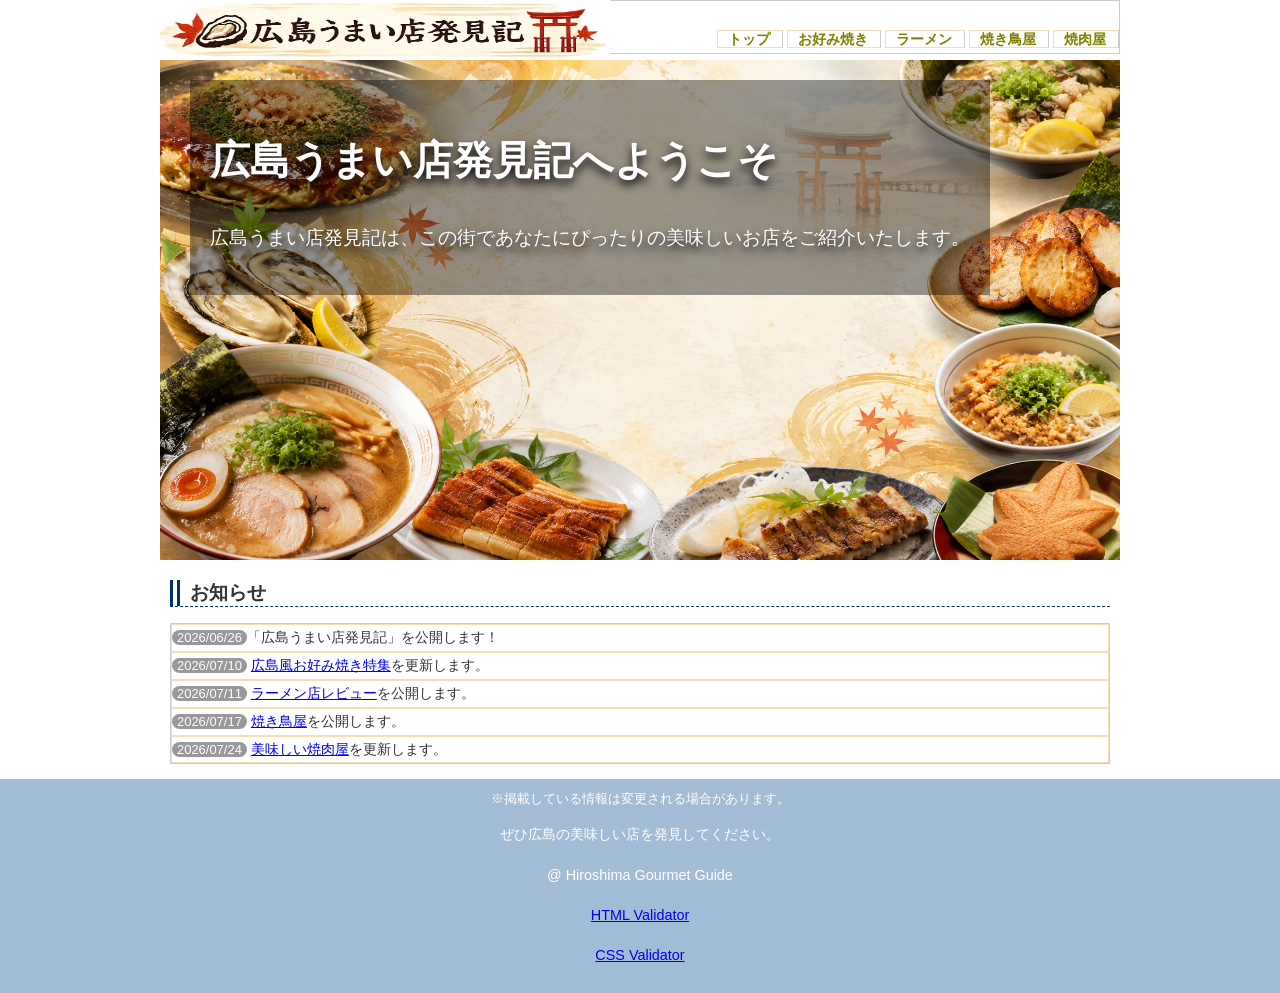
<file: index.html>
<!DOCTYPE html>
<html lang="ja">

<head>
    <meta charset="UTF-8">
    <title>トップページ：広島うまい店発見記</title>
    <link rel="stylesheet" href="css/mystyle.css">
    <meta name="description" content="広島うまい店発見記の概要">
    <meta name="viewport" content="width=device=width">
</head>

<body>
    <header>
        <div class="header-in">
            <img src="images/logo.gif" width="450" height="60" alt="広島うまい店発見記">
            <nav>
                <ul>
                    <li><a href="index.html">トップ</a></li>
                    <li><a href="contents1.html">お好み焼き</a></li>
                    <li><a href="ramen.html">ラーメン</a></li>
                    <li><a href="yakitori.html">焼き鳥屋</a></li>
                    <li><a href="yakiniku.html">焼肉屋</a></li>
                </ul>
            </nav>
        </div>
    </header>
    <article>
        <img src="images/topimage.jpg" width="960" height="500" alt="広島グルメ">
        <div class="catch">
            <h1>広島うまい店発見記へようこそ</h1>
            <p> 広島うまい店発見記は、この街であなたにぴったりの美味しいお店をご紹介いたします。 </p>
        </div>

        <section  class="page">
            <h2>お知らせ</h2>
            <ul>
                <li><time datetime="2026-06-26">2026/06/26</time>「広島うまい店発見記」を公開します！</li>
                <li><time datetime="2026-07-10">2026/07/10</time> <a href="contents1.html" >広島風お好み焼き特集</a>を更新します。</li>
                <li><time datetime="2026-07-11">2026/07/11</time> <a href="ramen.html"> ラーメン店レビュー</a>を公開します。</li>
                <li><time datetime="2026-07-17">2026/07/17</time> <a href="yakitori.html">焼き鳥屋</a>を公開します。</li>
                <li><time datetime="2026-07-24">2026/07/24</time> <a href="yakiniku.html">美味しい焼肉屋</a>を更新します。</li>
            </ul>
        </section>
    </article>
    <footer>
        <small>※掲載している情報は変更される場合があります。</small>
        <p>
            <span>ぜひ広島の美味しい店を発見してください。</span>
        </p>
        <p>@ Hiroshima Gourmet Guide</p>
        <p><a href="https://validator.w3.org/">HTML Validator</a></p>
        <p><a href="https://jigsaw.w3.org/css-validator/">CSS Validator</a></p>
    </footer>
</body>

</html>
</file>
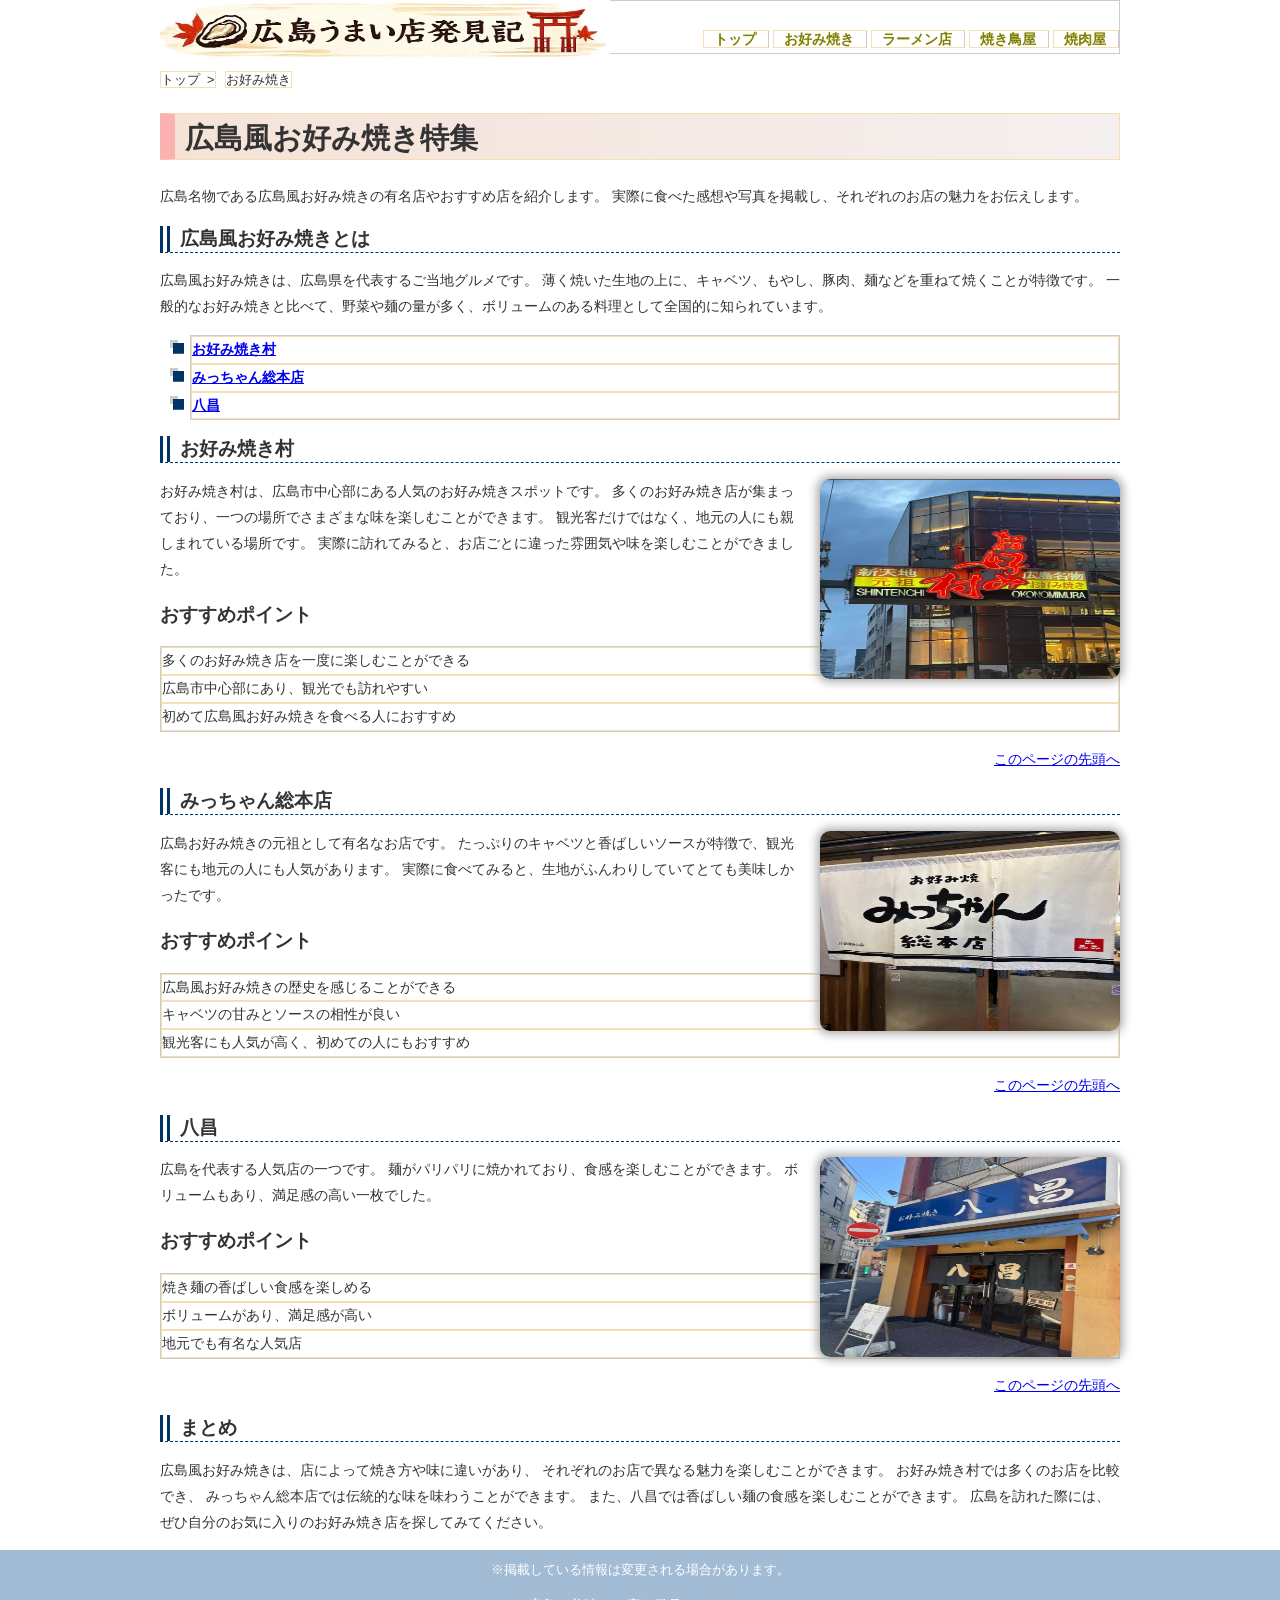
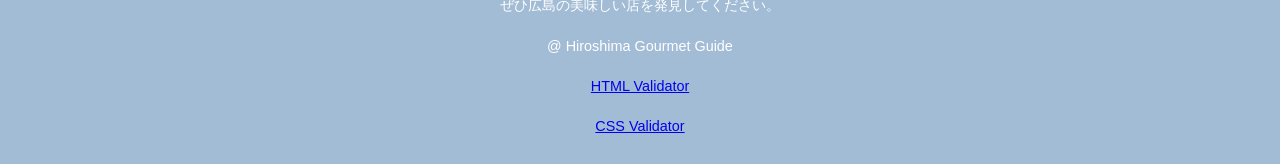
<file: contents1.html>
<!DOCTYPE html>
<html lang="ja">

<head>
    <meta charset="UTF-8">
    <title>広島風お好み焼き特集</title>
    <link rel="stylesheet" href="css/mystyle.css">
    <meta name="description" content="広島風お好み焼き特集の概要">
    <meta name="viewport" content="width=device-width">
</head>

<body>
    <header>
        <div class="header-in">
            <a href="index.html"  id="pagetop"><img src="images/logo.gif" width="450" height="60" alt="広島うまい店発見記"></a>
            <nav>
                <ul>
                    <li><a href="index.html">トップ</a></li>
                    <li><a href="contents1.html">お好み焼き</a></li>
                    <li><a href="ramen.html">ラーメン店</a></li>
                    <li><a href="yakitori.html">焼き鳥屋</a></li>
                    <li><a href="yakiniku.html">焼肉屋</a></li>
                </ul>
            </nav>
        </div>
    </header>
    <article  class="page">
        <ol>
            <li>トップ&nbsp;&nbsp;&gt;</li>
            <li>お好み焼き</li>
        </ol>
            <h1  class="sub-hi">広島風お好み焼き特集</h1>
            <p> 広島名物である広島風お好み焼きの有名店やおすすめ店を紹介します。
              実際に食べた感想や写真を掲載し、それぞれのお店の魅力をお伝えします。 </p>
        <section>
            <h2>広島風お好み焼きとは</h2>
            <p> 広島風お好み焼きは、広島県を代表するご当地グルメです。
            薄く焼いた生地の上に、キャベツ、もやし、豚肉、麺などを重ねて焼くことが特徴です。
            一般的なお好み焼きと比べて、野菜や麺の量が多く、ボリュームのある料理として全国的に知られています。
            </p>
        </section>
        <ul class="point-list">           
            <li><a href="#point1">お好み焼き村</a></li>
            <li><a href="#point2">みっちゃん総本店</a></li>
            <li><a href="#point3">八昌</a></li>
        </ul>

        <section>
            <h2><a id="point1">お好み焼き村</a></h2>
            <img class="point-img"    src="images/okonomimura.jpg" width="300" height="200" alt="お好み焼き村">
            <p>お好み焼き村は、広島市中心部にある人気のお好み焼きスポットです。
             多くのお好み焼き店が集まっており、一つの場所でさまざまな味を楽しむことができます。
            観光客だけではなく、地元の人にも親しまれている場所です。
            実際に訪れてみると、お店ごとに違った雰囲気や味を楽しむことができました。
            </p>
            <h3>おすすめポイント</h3>
            <ul>
                <li>多くのお好み焼き店を一度に楽しむことができる</li>
                <li>広島市中心部にあり、観光でも訪れやすい</li>
                <li>初めて広島風お好み焼きを食べる人におすすめ</li>
            </ul>
            <p  class="sentou"><a href="#pagetop">このページの先頭へ</a></p>
        </section>
        

        <section>
            <h2><a id="point2">みっちゃん総本店</a></h2>
            <img class="point-img"    src="images/miccyan.jpg" width="300" height="200" alt="みっちゃん総本店のお好み焼き">
            <p>広島お好み焼きの元祖として有名なお店です。
            たっぷりのキャベツと香ばしいソースが特徴で、観光客にも地元の人にも人気があります。 
            実際に食べてみると、生地がふんわりしていてとても美味しかったです。
            </p>
            <h3>おすすめポイント</h3>
            <ul>
                <li>広島風お好み焼きの歴史を感じることができる</li>
                <li>キャベツの甘みとソースの相性が良い</li>
                <li>観光客にも人気が高く、初めての人にもおすすめ</li>
            </ul>
            <p  class="sentou"><a href="#pagetop">このページの先頭へ</a></p>
        </section>

        <section>
            <h2><a id="point3">八昌</a></h2>
            <img class="point-img"    src="images/hassao.jpg" width="300" height="200" alt="八昌のお好み焼き">
            <p>広島を代表する人気店の一つです。 
            麺がパリパリに焼かれており、食感を楽しむことができます。 
            ボリュームもあり、満足感の高い一枚でした。
            </p>
            <h3>おすすめポイント</h3>
            <ul>
                <li>焼き麺の香ばしい食感を楽しめる</li>
                <li>ボリュームがあり、満足感が高い</li>
                <li>地元でも有名な人気店</li>
            </ul>
            <p  class="sentou"><a href="#pagetop">このページの先頭へ</a> </p>
        </section>
        <section>
            <h2>まとめ</h2>
            <p>広島風お好み焼きは、店によって焼き方や味に違いがあり、
            それぞれのお店で異なる魅力を楽しむことができます。
            お好み焼き村では多くのお店を比較でき、 
            みっちゃん総本店では伝統的な味を味わうことができます。
            また、八昌では香ばしい麺の食感を楽しむことができます。
            広島を訪れた際には、ぜひ自分のお気に入りのお好み焼き店を探してみてください。</p>
        </section>
    </article>
    <footer>
        <small>※掲載している情報は変更される場合があります。</small>
        <p>
            <span>ぜひ広島の美味しい店を発見してください。</span>
        </p>
        <p>@ Hiroshima Gourmet Guide</p>
        <p><a href="https://validator.w3.org/">HTML Validator</a></p>
        <p><a href="https://jigsaw.w3.org/css-validator/">CSS Validator</a></p>
    </footer>
</body>
</html>
</file>
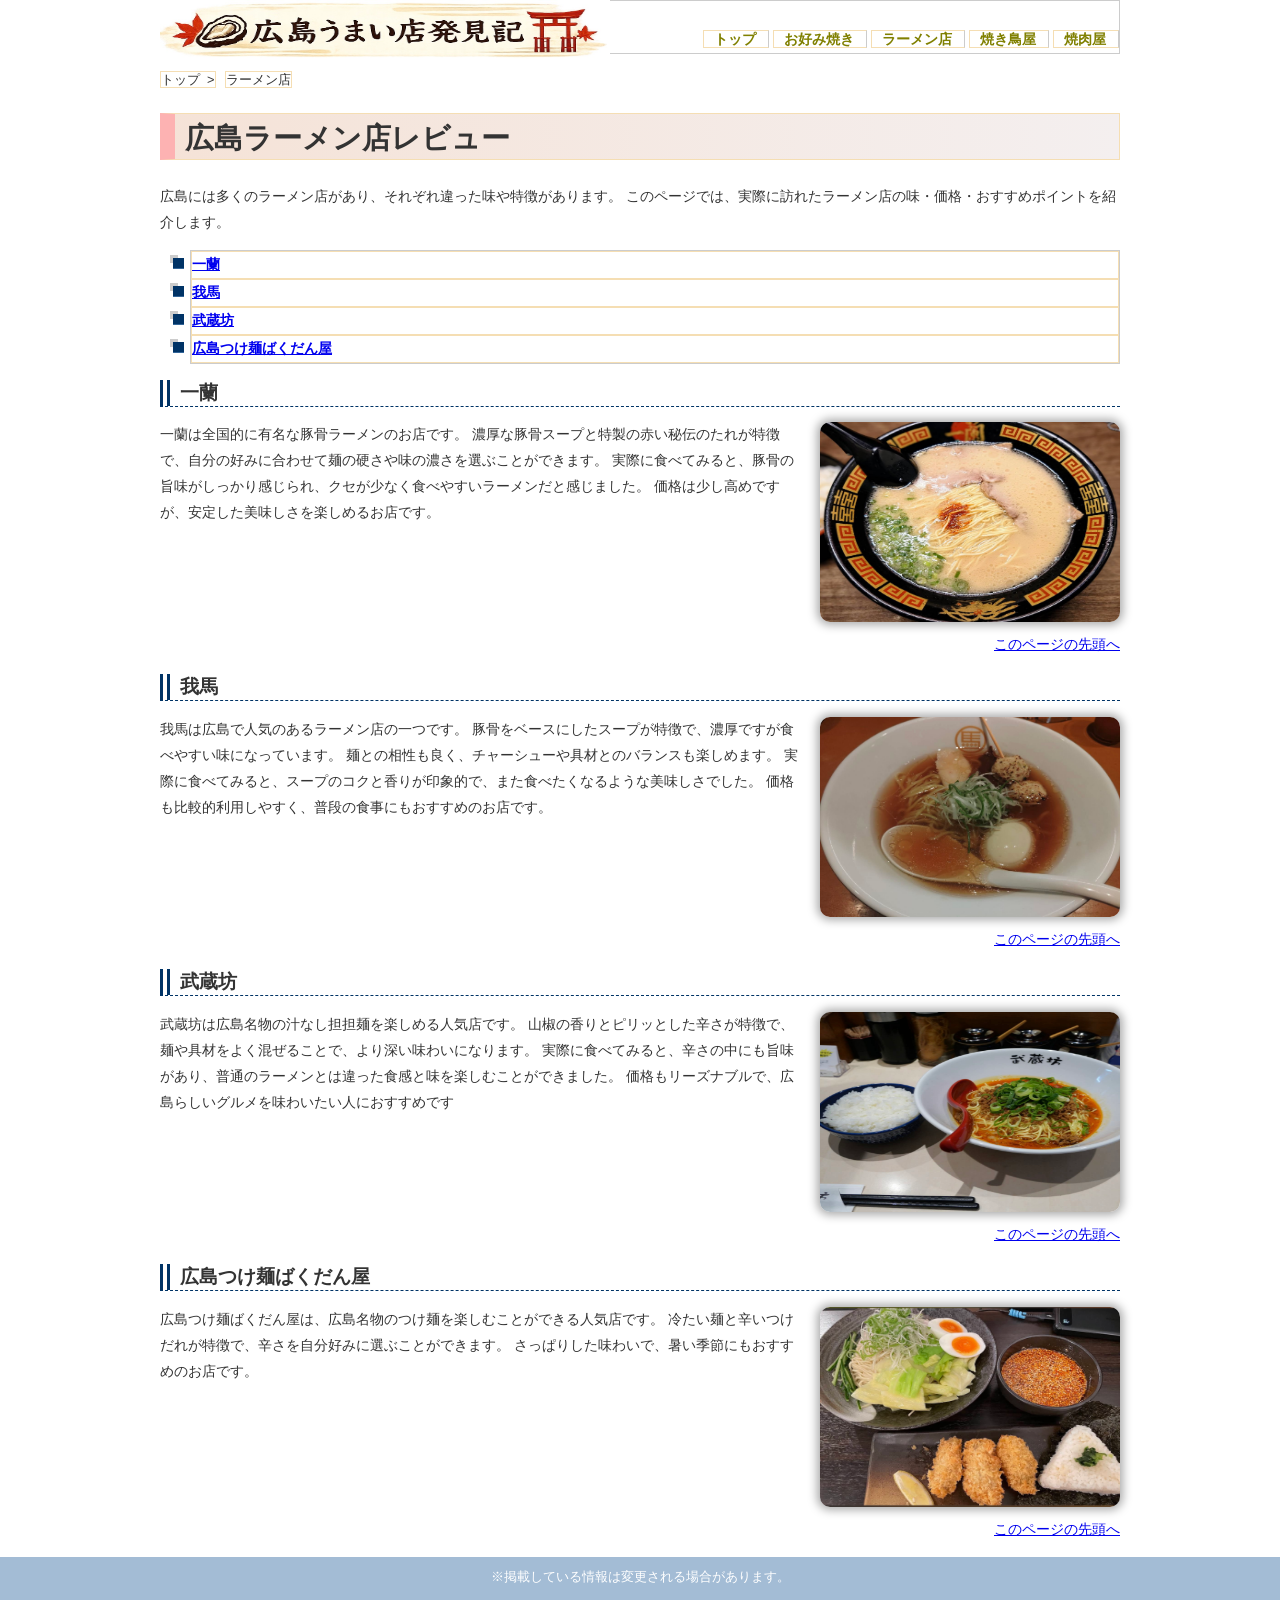
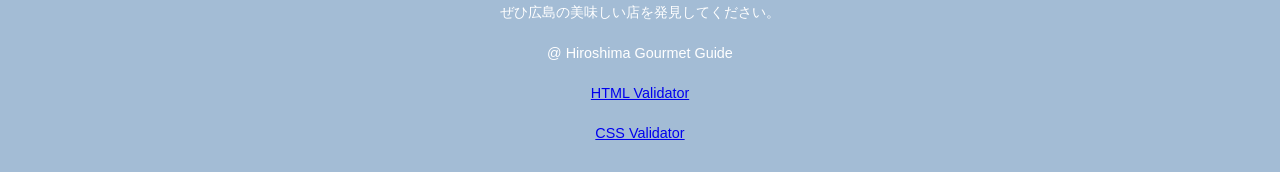
<file: ramen.html>
<!DOCTYPE html> 
<html lang="ja"> 
    
<head> 
    <meta charset="UTF-8"> 
    <title>ラーメン店レビュー</title> 
    <link rel="stylesheet" href="css/mystyle.css"> 
    <meta name="description" content="ラーメン店レビューの概要"> 
    <meta name="viewport" content="width=device=width"> 
</head> 
<body> 
    <header> 
        <div class="header-in"> 
            <a href="index.html" id="pagetop"><img src="images/logo.gif" width="450" height="60" alt="広島うまい店発見記"></a> 
            <nav> 
                <ul> 
                    <li><a href="index.html">トップ</a></li> 
                    <li><a href="contents1.html">お好み焼き</a></li> 
                    <li><a href="ramen.html">ラーメン店</a></li> 
                    <li><a href="yakitori.html">焼き鳥屋</a></li> 
                    <li><a href="yakiniku.html">焼肉屋</a></li> 
                </ul> 
            </nav> 
        </div> 
    </header> 

    <article class="page"> 
        <ol> 
            <li>トップ&nbsp;&nbsp;&gt;</li> 
            <li>ラーメン店</li> 
        </ol> 
            <h1 class="sub-hi">広島ラーメン店レビュー</h1> 
            <p>広島には多くのラーメン店があり、それぞれ違った味や特徴があります。
             このページでは、実際に訪れたラーメン店の味・価格・おすすめポイントを紹介します。</p> 
        <ul class="point-list"> 
            <li><a href="#point1">一蘭</a></li> 
            <li><a href="#point2">我馬</a></li> 
            <li><a href="#point3">武蔵坊</a></li> 
            <li><a href="#point4">広島つけ麺ばくだん屋</a></li>
        </ul> 
        <section> 
            <h2><a id="point1">一蘭</a></h2> 
            <img class="point-img" src="images/ichiran.jpg" width="300" height="200" alt="一蘭ラーメン"> 
            <p>一蘭は全国的に有名な豚骨ラーメンのお店です。
             濃厚な豚骨スープと特製の赤い秘伝のたれが特徴で、自分の好みに合わせて麺の硬さや味の濃さを選ぶことができます。
             実際に食べてみると、豚骨の旨味がしっかり感じられ、クセが少なく食べやすいラーメンだと感じました。 
            価格は少し高めですが、安定した美味しさを楽しめるお店です。</p>
            <p class="sentou"><a href="#pagetop">このページの先頭へ</a></p>
        </section> 

        <section> 
            <h2><a id="point2">我馬</a></h2> 
            <img class="point-img" src="images/gaba.jpg" width="300" height="200" alt="麺屋　我馬"> 
            <p>我馬は広島で人気のあるラーメン店の一つです。
            豚骨をベースにしたスープが特徴で、濃厚ですが食べやすい味になっています。 
            麺との相性も良く、チャーシューや具材とのバランスも楽しめます。 
            実際に食べてみると、スープのコクと香りが印象的で、また食べたくなるような美味しさでした。 
            価格も比較的利用しやすく、普段の食事にもおすすめのお店です。</p> 
            <p class="sentou"><a href="#pagetop">このページの先頭へ</a></p> 
        </section> 

        <section> 
            <h2><a id="point3">武蔵坊</a></h2> 
            <img class="point-img" src="images/musashibou.jpg" width="300" height="200" alt="武蔵坊　汁なし担々麵"> 
            <p>武蔵坊は広島名物の汁なし担担麺を楽しめる人気店です。 
            山椒の香りとピリッとした辛さが特徴で、麺や具材をよく混ぜることで、より深い味わいになります。 
            実際に食べてみると、辛さの中にも旨味があり、普通のラーメンとは違った食感と味を楽しむことができました。
             価格もリーズナブルで、広島らしいグルメを味わいたい人におすすめです</p> 
            <p class="sentou"><a href="#pagetop">このページの先頭へ</a></p> 
        </section> 

        <section>
            <h2><a id="point4">広島つけ麺ばくだん屋</a></h2>
            <img class="point-img" src="images/bakudanya.jpg" width="300" height="200" alt="広島つけ麺ばくだん屋">
            <p>
             広島つけ麺ばくだん屋は、広島名物のつけ麺を楽しむことができる人気店です。
            冷たい麺と辛いつけだれが特徴で、辛さを自分好みに選ぶことができます。
            さっぱりした味わいで、暑い季節にもおすすめのお店です。
            </p>
            <p class="sentou">
            <a href="#pagetop">このページの先頭へ</a>
            </p>
        </section>
    </article>

    <footer>
         <small>※掲載している情報は変更される場合があります。</small>
          <p> <span>ぜひ広島の美味しい店を発見してください。</span> </p> 
          <p>@ Hiroshima Gourmet Guide</p> 
          <p><a href="https://validator.w3.org/">HTML Validator</a></p> 
          <p><a href="https://jigsaw.w3.org/css-validator/">CSS Validator</a></p> 
    </footer> 

</body> 
</html>
</file>
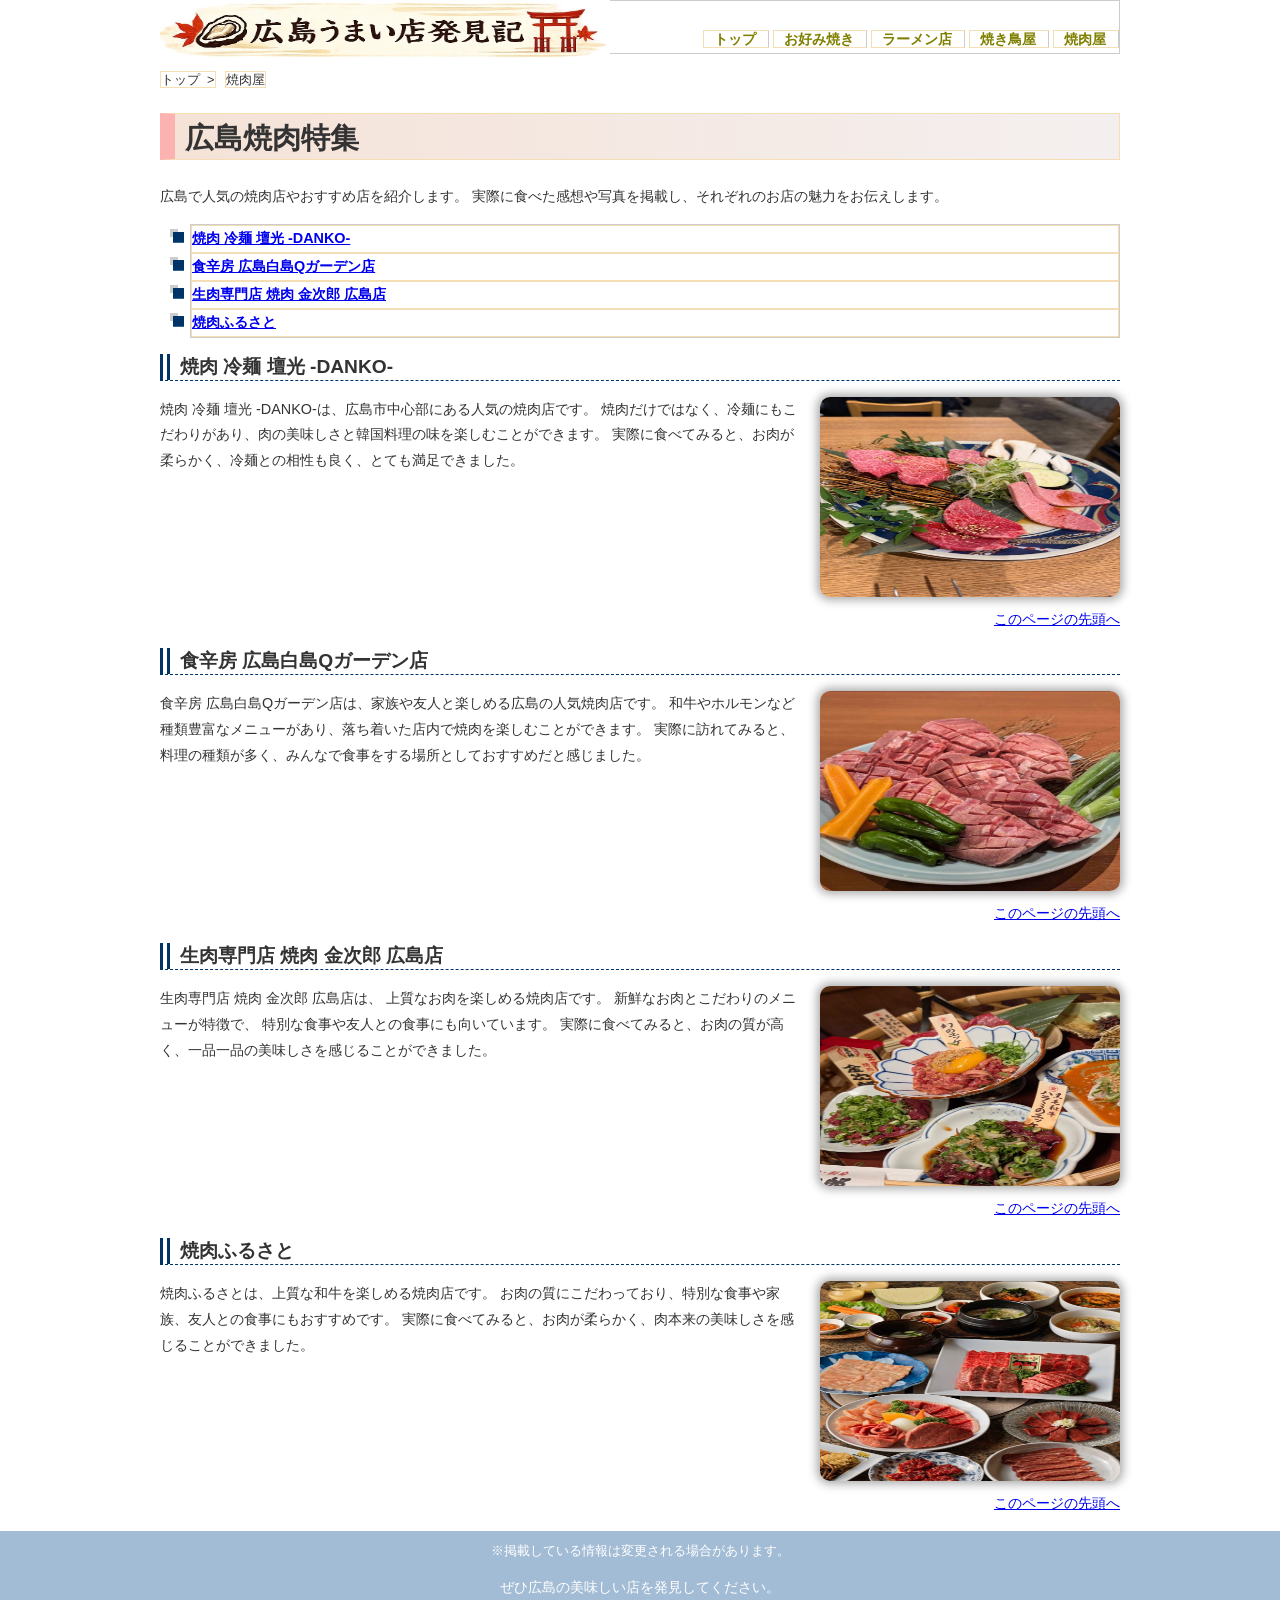
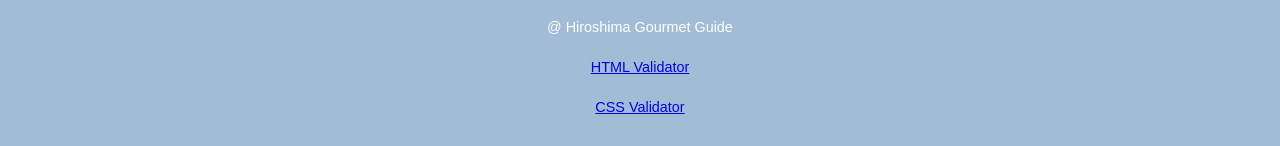
<file: yakiniku.html>
<!DOCTYPE html> 
<html lang="ja"> 

<head> 
    <meta charset="UTF-8"> 
    <title>焼肉屋</title> 
    <link rel="stylesheet" href="css/mystyle.css"> 
    <meta name="description" content="焼肉屋の概要"> 
    <meta name="viewport" content="width=device=width"> 
</head> 
<body> 
    <header> 
        <div class="header-in"> 
            <a href="index.html" id="pagetop"><img src="images/logo.gif" width="450" height="60" alt="広島うまい店発見記"></a>
            <nav>
                 <ul> 
                    <li><a href="index.html">トップ</a></li>
                    <li><a href="contents1.html">お好み焼き</a></li>
                    <li><a href="ramen.html">ラーメン店</a></li> 
                    <li><a href="yakitori.html">焼き鳥屋</a></li> 
                    <li><a href="yakiniku.html">焼肉屋</a></li> 
                </ul> 
            </nav> 
        </div> 
    </header> 

    <article class="page"> 
        <ol> 
            <li>トップ&nbsp;&nbsp;&gt;</li> 
            <li>焼肉屋</li> 
        </ol>
            <h1 class="sub-hi">広島焼肉特集</h1> 
            <p> 広島で人気の焼肉店やおすすめ店を紹介します。 
            実際に食べた感想や写真を掲載し、それぞれのお店の魅力をお伝えします。 </p> 
        <ul class="point-list"> 
            <li><a href="#point1">焼肉 冷麺 壇光 -DANKO-</a></li> 
            <li><a href="#point2">食辛房 広島白島Qガーデン店</a></li> 
            <li><a href="#point3">生肉専門店 焼肉 金次郎 広島店</a></li> 
            <li><a href="#point4">焼肉ふるさと</a></li> 
        </ul>

         <section>
             <h2><a id="point1">焼肉 冷麺 壇光 -DANKO-</a></h2> 
             <img class="point-img" src="images/danko.jpg" width="300" height="200" alt="焼肉 冷麺 壇光"> 
             <p> 焼肉 冷麺 壇光 -DANKO-は、広島市中心部にある人気の焼肉店です。 
            焼肉だけではなく、冷麺にもこだわりがあり、肉の美味しさと韓国料理の味を楽しむことができます。 実際に食べてみると、お肉が柔らかく、冷麺との相性も良く、とても満足できました。</p> 
            <p class="sentou"><a href="#pagetop">このページの先頭へ</a></p> 
        </section> 

        <section> 
            <h2><a id="point2">食辛房 広島白島Qガーデン店</a></h2> 
            <img class="point-img" src="images/kuishinbo.jpg" width="300" height="200" alt="食辛房 広島白島Qガーデン店"> 
            <p>食辛房 広島白島Qガーデン店は、家族や友人と楽しめる広島の人気焼肉店です。 
            和牛やホルモンなど種類豊富なメニューがあり、落ち着いた店内で焼肉を楽しむことができます。
             実際に訪れてみると、料理の種類が多く、みんなで食事をする場所としておすすめだと感じました。</p> 
             <p class="sentou"><a href="#pagetop">このページの先頭へ</a></p> 
        </section> 

        <section> 
            <h2><a id="point3">生肉専門店 焼肉 金次郎 広島店</a></h2>
             <img class="point-img" src="images/kinjiro.jpg" width="300" height="200" alt="焼肉 金次郎 広島店"> 
             <p>生肉専門店 焼肉 金次郎 広島店は、 上質なお肉を楽しめる焼肉店です。
            新鮮なお肉とこだわりのメニューが特徴で、 特別な食事や友人との食事にも向いています。 
            実際に食べてみると、お肉の質が高く、一品一品の美味しさを感じることができました。</p>
             <p class="sentou"><a href="#pagetop">このページの先頭へ</a> </p>
        </section> 

        <section>
            <h2><a id="point4">焼肉ふるさと</a></h2>
            <img class="point-img" src="images/furusato.jpg" width="300" height="200" alt="焼肉ふるさと">
            <p>焼肉ふるさとは、上質な和牛を楽しめる焼肉店です。
            お肉の質にこだわっており、特別な食事や家族、友人との食事にもおすすめです。
            実際に食べてみると、お肉が柔らかく、肉本来の美味しさを感じることができました。</p>
            <p class="sentou"><a href="#pagetop">このページの先頭へ</a></p>
        </section>
    </article> 
    <footer> 
        <small>※掲載している情報は変更される場合があります。</small> 
        <p> <span>ぜひ広島の美味しい店を発見してください。</span> </p>
         <p>@ Hiroshima Gourmet Guide</p> 
         <p><a href="https://validator.w3.org/">HTML Validator</a></p> 
         <p><a href="https://jigsaw.w3.org/css-validator/">CSS Validator</a></p> 
    </footer> 
</body>
 </html>
</file>
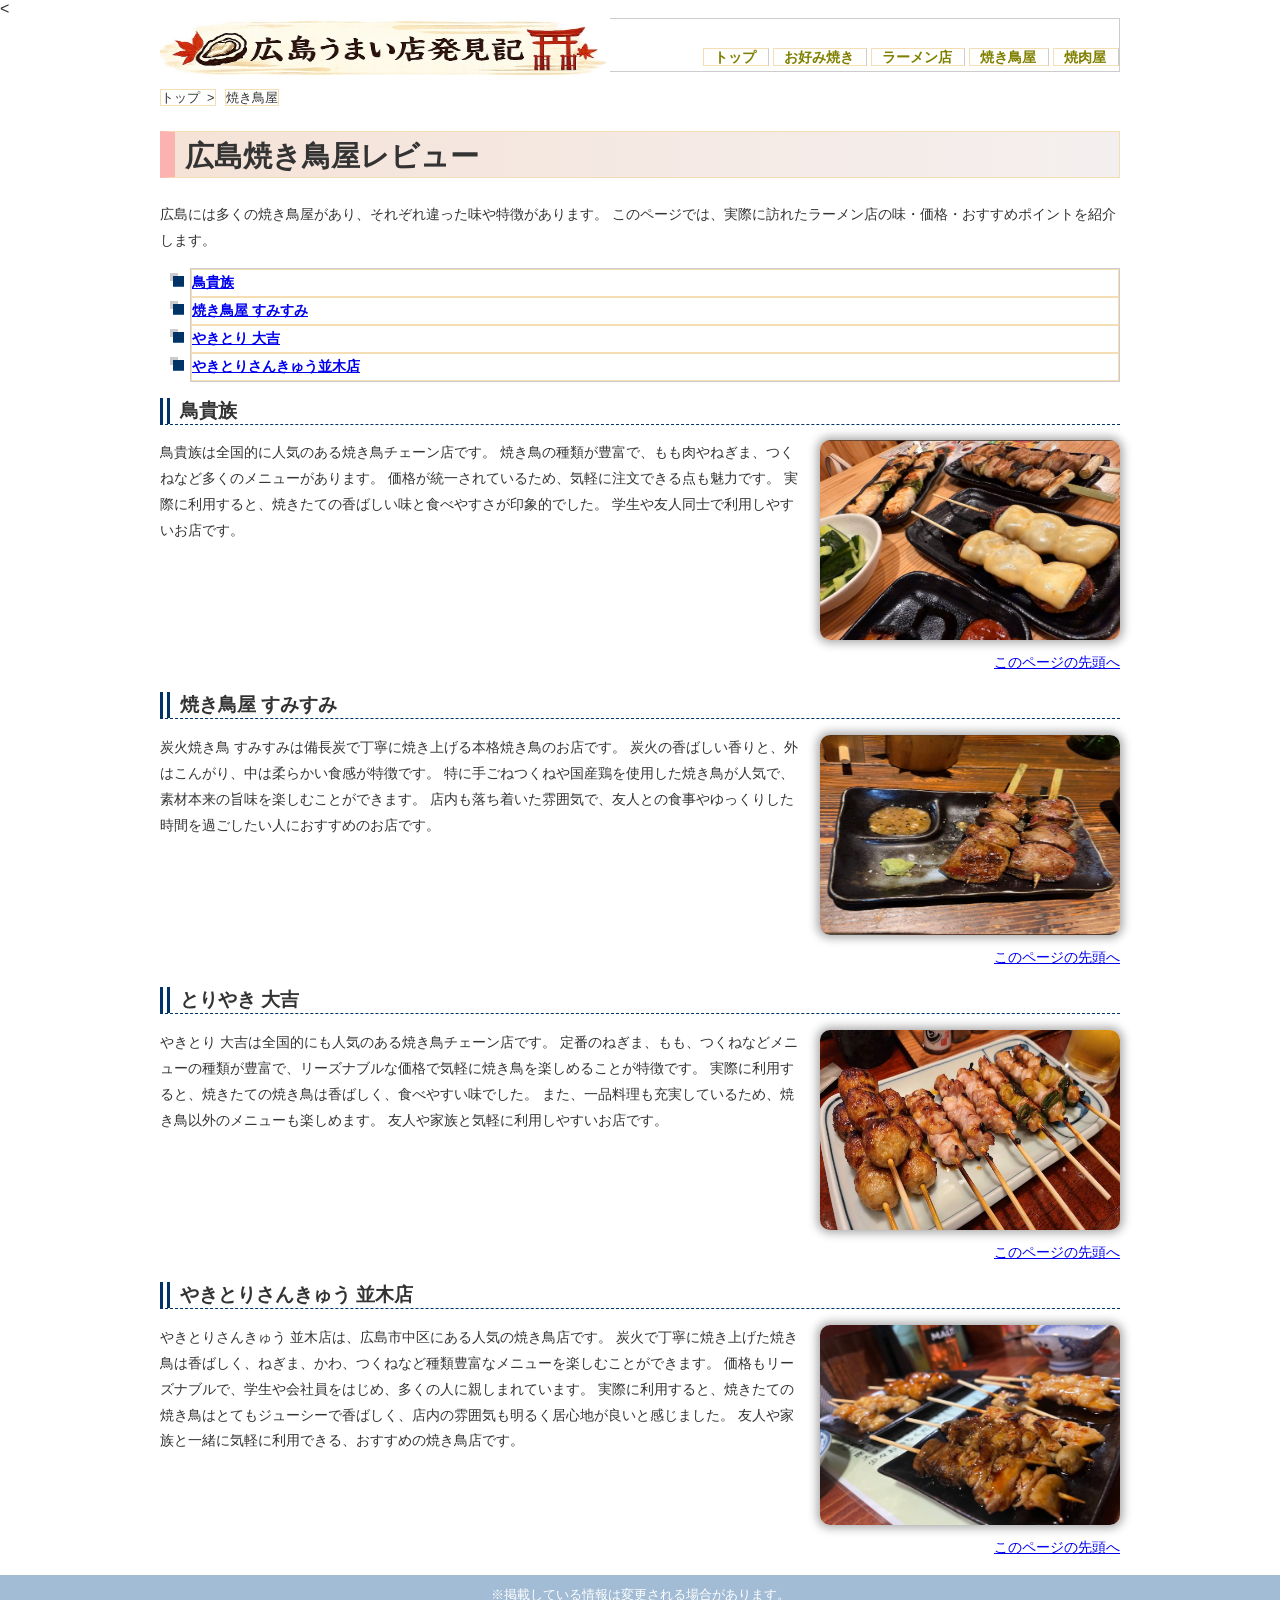
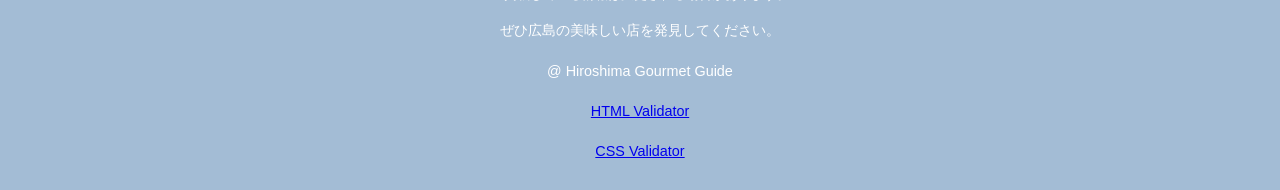
<file: yakitori.html>
<!DOCTYPE html> 
<html lang="ja"> 
    
<head>
     <meta charset="UTF-8"> 
     <title>焼き鳥屋</title> 
     <link rel="stylesheet" href="css/mystyle.css"> 
     <meta neam="description" content="焼き鳥屋の概要">
      <meta name="viewport" content="width=device=width"> <
</head> 
<body> 
    <header> 
        <div class="header-in">
             <a href="index.html" id="pagetop"><img src="images/logo.gif" width="450" height="60" alt="広島うまい店発見記"></a> 
             <nav>
                 <ul> 
                    <li><a href="index.html">トップ</a></li> 
                    <li><a href="contents1.html">お好み焼き</a></li> 
                    <li><a href="ramen.html">ラーメン店</a></li>
                    <li><a href="yakitori.html">焼き鳥屋</a></li> 
                    <li><a href="yakiniku.html">焼肉屋</a></li> 
                </ul> 
            </nav> 
        </div> 
    </header> 
    <article class="page"> 
        <ol>
             <li>トップ&nbsp;&nbsp;&gt;</li>
            <li>焼き鳥屋</li> 
        </ol> 
            <h1 class="sub-hi">広島焼き鳥屋レビュー</h1> 
            <p>広島には多くの焼き鳥屋があり、それぞれ違った味や特徴があります。 このページでは、実際に訪れたラーメン店の味・価格・おすすめポイントを紹介します。</p> 
        <ul class="point-list"> 
            <li><a href="#point1">鳥貴族</a></li> 
            <li><a href="#point2">焼き鳥屋 すみすみ</a></li> 
            <li><a href="#point3">やきとり 大吉</a></li> 
            <li><a href="#point4">やきとりさんきゅう並木店</a></li> 
        </ul>

        <section>
             <h2><a id="point1">鳥貴族</a></h2> 
             <img class="point-img" src="images/torikizoku.jpg" width="300" height="200" alt="鳥貴族やきとり"> 
             <p>鳥貴族は全国的に人気のある焼き鳥チェーン店です。
            焼き鳥の種類が豊富で、もも肉やねぎま、つくねなど多くのメニューがあります。 価格が統一されているため、気軽に注文できる点も魅力です。 
            実際に利用すると、焼きたての香ばしい味と食べやすさが印象的でした。
             学生や友人同士で利用しやすいお店です。
            </p> 
            <p class="sentou"><a href="#pagetop">このページの先頭へ</a></p> 
        </section> 
        <section> 
            <h2><a id="point2">焼き鳥屋 すみすみ</a></h2> 
            <img class="point-img" src="images/sumisumi.jpg" width="300" height="200" alt="焼き鳥屋　すみすみ本店"> 
            <p>炭火焼き鳥 すみすみは備長炭で丁寧に焼き上げる本格焼き鳥のお店です。
             炭火の香ばしい香りと、外はこんがり、中は柔らかい食感が特徴です。
              特に手ごねつくねや国産鶏を使用した焼き鳥が人気で、素材本来の旨味を楽しむことができます。
               店内も落ち着いた雰囲気で、友人との食事やゆっくりした時間を過ごしたい人におすすめのお店です。</p>
            <p class="sentou"><a href="#pagetop">このページの先頭へ</a></p> 
        </section> 
        <section> 
            <h2><a id="point3">とりやき 大吉</a></h2> 
            <img class="point-img" src="images/ooyosi.jpg" width="300" height="200" alt="とりやき　大吉">
             <p>やきとり 大吉は全国的にも人気のある焼き鳥チェーン店です。
             定番のねぎま、もも、つくねなどメニューの種類が豊富で、リーズナブルな価格で気軽に焼き鳥を楽しめることが特徴です。 
             実際に利用すると、焼きたての焼き鳥は香ばしく、食べやすい味でした。 また、一品料理も充実しているため、焼き鳥以外のメニューも楽しめます。 
             友人や家族と気軽に利用しやすいお店です。</p> 
             <p class="sentou"><a href="#pagetop">このページの先頭へ</a></p> 
        </section> 
        <section>
            <h2><a id="point4">やきとりさんきゅう 並木店</a></h2>
            <img class="point-img" src="images/sankyuu.jpg" width="300" height="200" alt="やきとりさんきゅう 並木店">
            <p>
            やきとりさんきゅう 並木店は、広島市中区にある人気の焼き鳥店です。
            炭火で丁寧に焼き上げた焼き鳥は香ばしく、ねぎま、かわ、つくねなど種類豊富なメニューを楽しむことができます。
            価格もリーズナブルで、学生や会社員をはじめ、多くの人に親しまれています。
            実際に利用すると、焼きたての焼き鳥はとてもジューシーで香ばしく、店内の雰囲気も明るく居心地が良いと感じました。
            友人や家族と一緒に気軽に利用できる、おすすめの焼き鳥店です。
            </p>
            <p class="sentou"><a href="#pagetop">このページの先頭へ</a></p>
        </section>
    </article> 

    <footer> 
        <small>※掲載している情報は変更される場合があります。</small>
         <p> <span>ぜひ広島の美味しい店を発見してください。</span> </p>
         <p>@ Hiroshima Gourmet Guide</p> 
         <p><a href="https://validator.w3.org/">HTML Validator</a></p> 
         <p><a href="https://jigsaw.w3.org/css-validator/">CSS Validator</a></p> 
        </footer>
     
</body> 
</html>
</file>
<file: css/mystyle.css>
@charset "utf-8";

body {
    background-color: #ffffff;
    color: #333333;
    font-family:"メイリオ","Hiragino Sans",sans-serif;
    margin: 0;
    padding: 0;
}

h1 {
    font-size: 180%;
}
p{
    font-size:90%;
    line-height: 1.8;
}
h2 {
    font-size: 120%;
    border-bottom: 1px dashed #036;
    border-left: 10px double #036 ;
    padding-left: 10px;
}



footer {
    text-align: center;
    background-color: rgb(163, 188, 213);
    color: #ffffff;
    padding-top: 10px;
    padding-bottom: 10px;
}

article{
    position: relative;
    clear:both;
    width: 960px;
    margin-left: auto;
    margin-right: auto;
}
header{
    background-color: #ffffff;
}

header img{
    float: left;
    }

    .header-in{
        width: 960px;
        margin-left: auto;
        margin-right: auto;
    }
    .catch{
        position:absolute;
        top:20px;
        left:30px;
        color:#ffffff;
        padding: 20px;
        text-shadow: 0px  5px  10px  #000000;
        background-color: rgba(0, 0, 0, 0.4);
    }
    .catch h1{
         font-size: 250%;
    }
    .catch p{
         font-size: 120%;
    }
    nav ul{
        font-weight: bold;
        text-align: right;
        padding-top: 26px;
        margin: 0;
    }
    nav ul a{
        text-decoration: none;
        color:#808000;
    }
    nav ul a:hover{
        color: #000000;
    }
    nav ul a:active{
        color:red
    }
    
    nav li{
        display: inline;
        padding-left: 10px;
        padding-right: 12px;
        border-right: 1px solid #cccccc;
    }
    ul{
        list-style-type:none;
        padding-left: 0;
        font-size: 90%;
        line-height: 1.8;
        border: 1px solid #cccccc;
    }
    ul time{
        background-color: #999;
        border-radius: 8px;
        color:#ffffff;
        font-size: 90%;
        padding-left: 5px;
        padding-right: 5px;
    }
    li{
        border: 1px solid wheat ;
}

.sub-hi{
    border: 1px solid wheat;
    background: linear-gradient(to left, #f4efef, #ebc6af7e);
    padding-top: 5px;
    padding-left: 10px;
    border-left: 15px solid rgb(253, 178, 178);

}
.point-list{
    list-style-image: url(../images/list.gif);
    margin-left: 30px;
    font-weight: bold;
}

.point-img{
    box-shadow: 0px 0px 10px 3px #aaaaaa;
    border-radius: 10px;   
    float: right;
    margin-left: 20px;
    margin-bottom: 10px;
}

.sentou{
    clear: both;
    text-align: right;
}

ol li{
    display: inline;
    margin-right: 5px;
    font-size: 80%;
}

ol{
    padding-left: 0;
}

.page{
    padding-left: 10px;
    padding-right: 10px;
}
table{
    border:1px solid #333333;
    font-size: 90%;
    margin-left: auto;
    margin-right: auto;
    margin-bottom: 20px;
}


/*959px以下の場*/
@media(max-width:959px){
    header img{
        float: none;
    }
    nav ul{
        text-align: left;
        padding: 0;
        margin-left: 10px;
        border: 1px solid red;
    }
    article{
        width: auto;
    }
    article img{
        max-width: 100%;
        height: auto;
    }
    .header-in{
        width:auto;
    }
}

/*600px以下の場合*/
@media(max-width:600px){
    nav li{
        font-size: 75%;
        padding-left: 2px;
        padding-right: 2px;
    }
    footer{
        font-size: 75%;
   }
    .catch{
        top:5px;
        left:10px;
    /*font-size: 75%; */
    }
    .point-img{
        float: none;
    }
}
</file>
